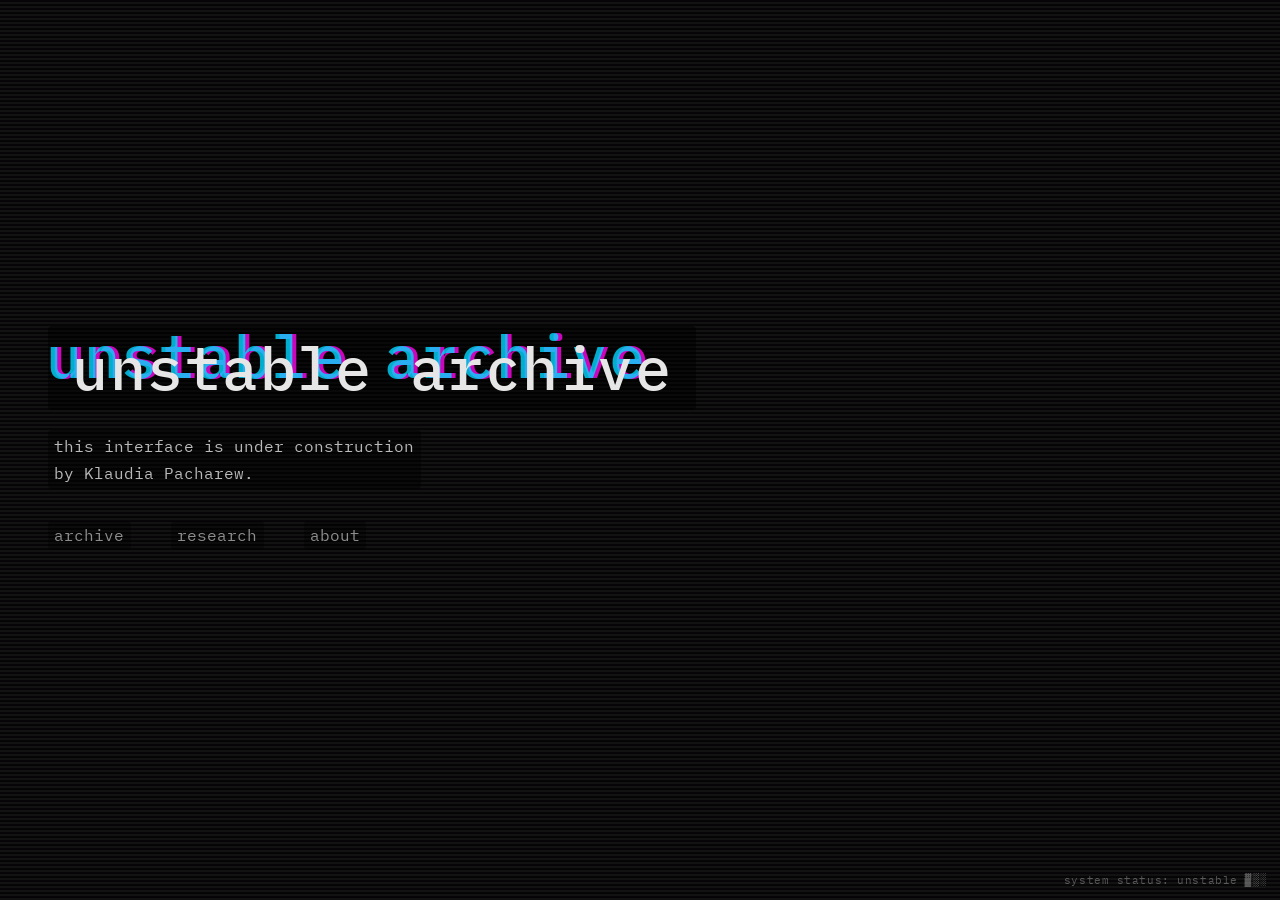
<file: index.html>
<!DOCTYPE html>
<html lang="en">
<head>
  <meta charset="UTF-8">

  <meta
    name="viewport"
    content="width=device-width, initial-scale=1, viewport-fit=cover"
  >

  <title>unstable archive</title>

  <link rel="stylesheet" href="css/base/reset.css">
  <link rel="stylesheet" href="css/base/variables.css">
  <link rel="stylesheet" href="css/base/typography.css">
  <link rel="stylesheet" href="css/base/layout.css">
  <link rel="stylesheet" href="css/main.css">
  <link rel="stylesheet" href="css/pages/home.css">
  <link rel="stylesheet" href="css/effects/glitch-text.css">

  <link
    rel="stylesheet"
    href="https://fonts.googleapis.com/css2?family=IBM+Plex+Mono:wght@300;500&display=swap"
  >
</head>

<body class="home">

  <main class="home-main">
    <h1 class="glitch" data-text="unstable archive">
      unstable archive
    </h1>

    <p class="home-intro">
      this interface is under construction<br>
      by Klaudia Pacharew.
    </p>

    <nav class="home-nav" aria-label="Main navigation">
      <a href="archive.html">archive</a>
      <a href="research.html">research</a>
      <a href="about.html">about</a>
    </nav>
  </main>

  <div class="system-status" aria-hidden="true">
    system status: unstable ▓▒░
  </div>

  <script src="js/main.js"></script>
</body>
</html>
</file>
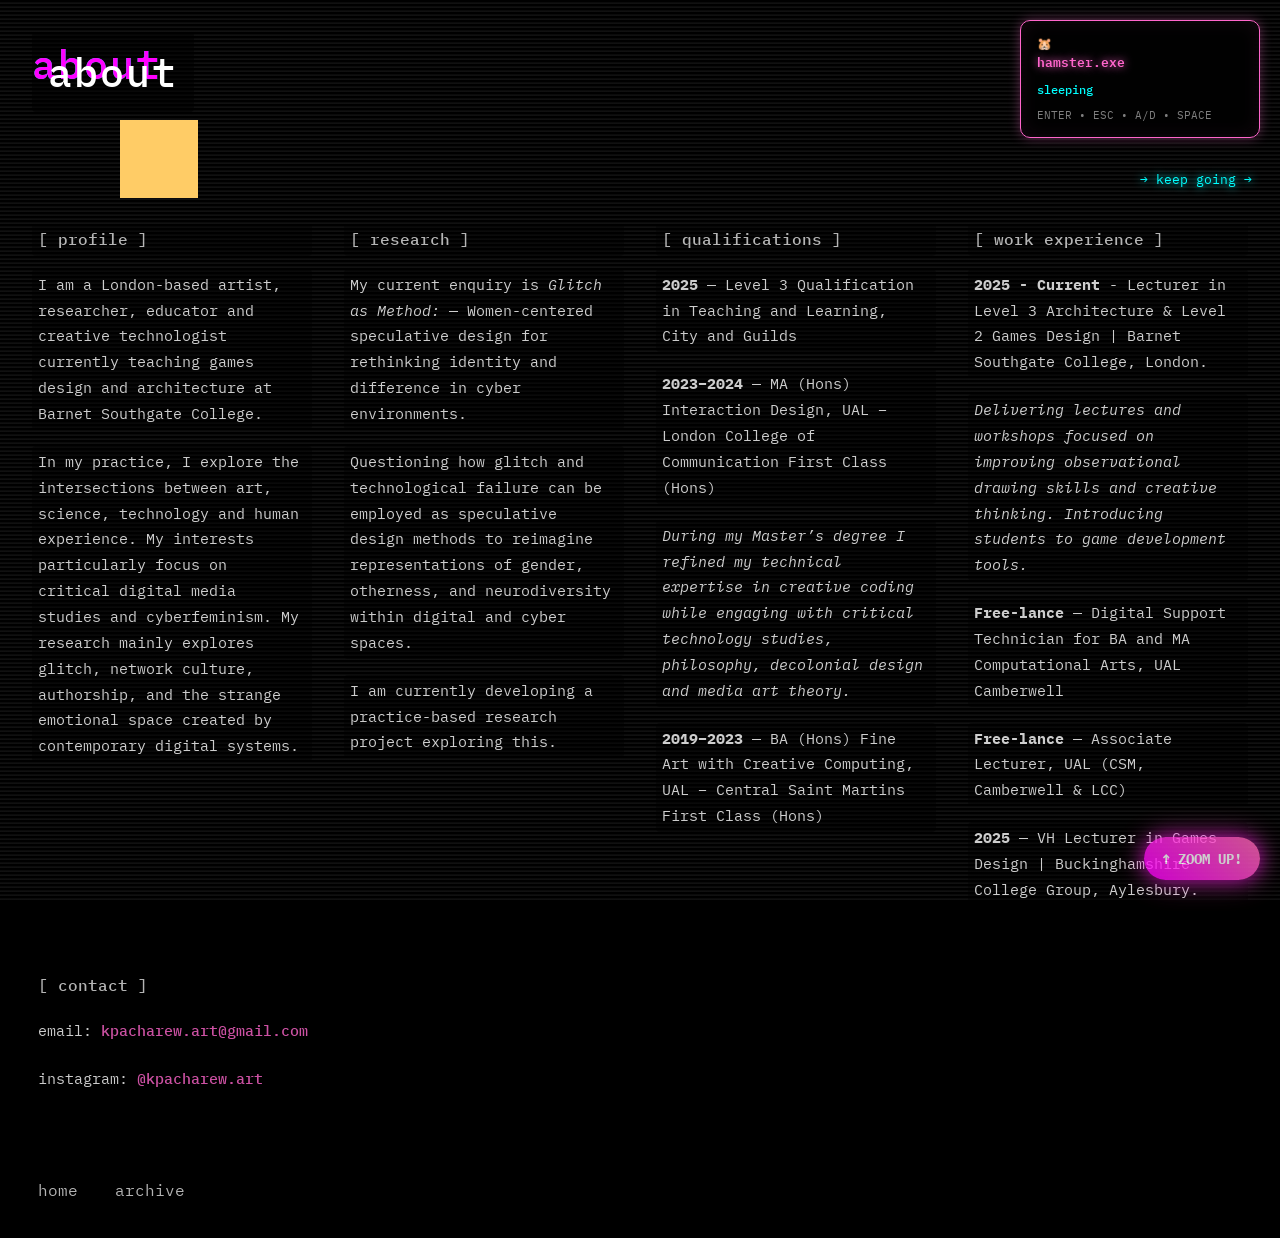
<file: about.html>
<!DOCTYPE html>
<html lang="en">
<head>
<meta charset="UTF-8">
<meta name="viewport" content="width=device-width, initial-scale=1.0">
<title>about</title>

<link rel="stylesheet" href="css/base/reset.css">
<link rel="stylesheet" href="css/main.css">
<link rel="stylesheet" href="css/base/variables.css">
<link rel="stylesheet" href="css/base/typography.css">
<link rel="stylesheet" href="css/base/layout.css">
<link rel="stylesheet" href="css/pages/about.css">

<link href="https://fonts.googleapis.com/css2?family=IBM+Plex+Mono:wght@300;500&display=swap" rel="stylesheet">

<style>
  #scrollTopBtn {
    position: fixed;
    bottom: 20px;
    right: 20px;
    z-index: 100;
    background: linear-gradient(45deg, #ff00ff, #ff69b4);
    color: #fff;
    border: none;
    border-radius: 30px;
    width: auto;
    padding: 12px 18px;
    font-size: 0.9rem;
    font-weight: bold;
    cursor: pointer;
    box-shadow: 0 0 20px rgba(255,0,255,0.7),
                0 0 30px rgba(255,105,180,0.5);
    transition: transform 0.2s ease, box-shadow 0.2s ease;
    white-space: nowrap;
  }

  #scrollTopBtn:hover {
    transform: scale(1.2);
    box-shadow: 0 0 30px rgba(255,0,255,1),
                0 0 40px rgba(255,105,180,0.8);
  }
</style>

</head>

<body class="about-page">

<main>

<h1 class="glitch" data-text="about">about</h1>

<div class="about-grid">

  <section class="about-block">
    <h2>[ profile ]</h2>
    <p>
      I am a London-based artist, researcher, educator and creative technologist currently teaching 
      games design and architecture at Barnet Southgate College.
    </p>
    <p>
      In my practice, I explore the intersections between art, science, technology and human experience.
      My interests particularly focus on critical digital media studies and cyberfeminism.   
      My research mainly explores glitch, network culture, authorship, and the strange emotional
      space created by contemporary digital systems.
    </p>
  </section>

  <section class="about-block">
    <h2>[ research ]</h2>
    <p>
      My current enquiry is <em>Glitch as Method:</em> — Women-centered speculative design for 
      rethinking identity and difference in cyber environments.
    </p>
    <p>
      Questioning how glitch and technological failure can be employed as speculative design 
      methods to reimagine representations of gender, otherness, and neurodiversity 
      within digital and cyber spaces.
    </p>
    <p>
      I am currently developing a practice-based research project exploring this.
    </p>
  </section>

  <section class="about-block">
    <h2>[ qualifications ]</h2>
    <p><strong>2025</strong> — Level 3 Qualification in Teaching and Learning, City and Guilds</p>
    <p><strong>2023–2024</strong> — MA (Hons) Interaction Design, UAL – London College of Communication  
    First Class (Hons)</p>
    <p>
      <i>
      During my Master’s degree I refined my technical expertise in creative coding while engaging with
      critical technology studies, philosophy, decolonial design and media art theory.
      </i>
    </p>
    <p><strong>2019–2023</strong> — BA (Hons) Fine Art with Creative Computing, UAL – Central Saint Martins  
    First Class (Hons)</p>
  </section>

  <section class="about-block">
    <h2>[ work experience ]</h2>
    <p><strong>2025 - Current</strong> - Lecturer in Level 3 Architecture & Level 2 Games Design | Barnet Southgate College, London.</p>
    <p>
      <i>
        Delivering lectures and workshops focused on improving observational drawing skills and creative thinking.
        Introducing students to game development tools.
      </i>
    </p>
    <p><strong>Free-lance</strong> — Digital Support Technician for BA and MA Computational Arts, UAL Camberwell</p>
    <p><strong>Free-lance</strong> — Associate Lecturer, UAL (CSM, Camberwell & LCC)</p>
    <p><strong>2025</strong> — VH Lecturer in Games Design | Buckinghamshire College Group, Aylesbury.</p>
  </section>

</div>

<div id="hamsterArrow">→ keep going →</div>

<section class="about-block contact full-width">
  <h2>[ contact ]</h2>
  <p>
    email:
    <a href="mailto:kpacharew.art@gmail.com?subject=Hello&body=Hi%20Klaudia,">
      kpacharew.art@gmail.com
    </a>
  </p>

  <p>
    instagram:
    <a href="https://www.instagram.com/kpacharew.art" target="_blank" rel="noopener noreferrer">
      @kpacharew.art
    </a>
  </p>
</section>

<nav>
  <a href="index.html">home</a>
  <a href="archive.html">archive</a>
</nav>

</main>

<button id="scrollTopBtn">↑ ZOOM UP!</button>

<script src="js/about-type.js"></script>
<script src="js/hamster.js"></script>

<script>
document.addEventListener("DOMContentLoaded", () => {
  const scrollBtn = document.getElementById("scrollTopBtn");
  scrollBtn.addEventListener("click", () => {
    window.scrollTo({ top: 0, behavior: 'smooth' });
  });
});
</script>

</body>
</html>
</file>
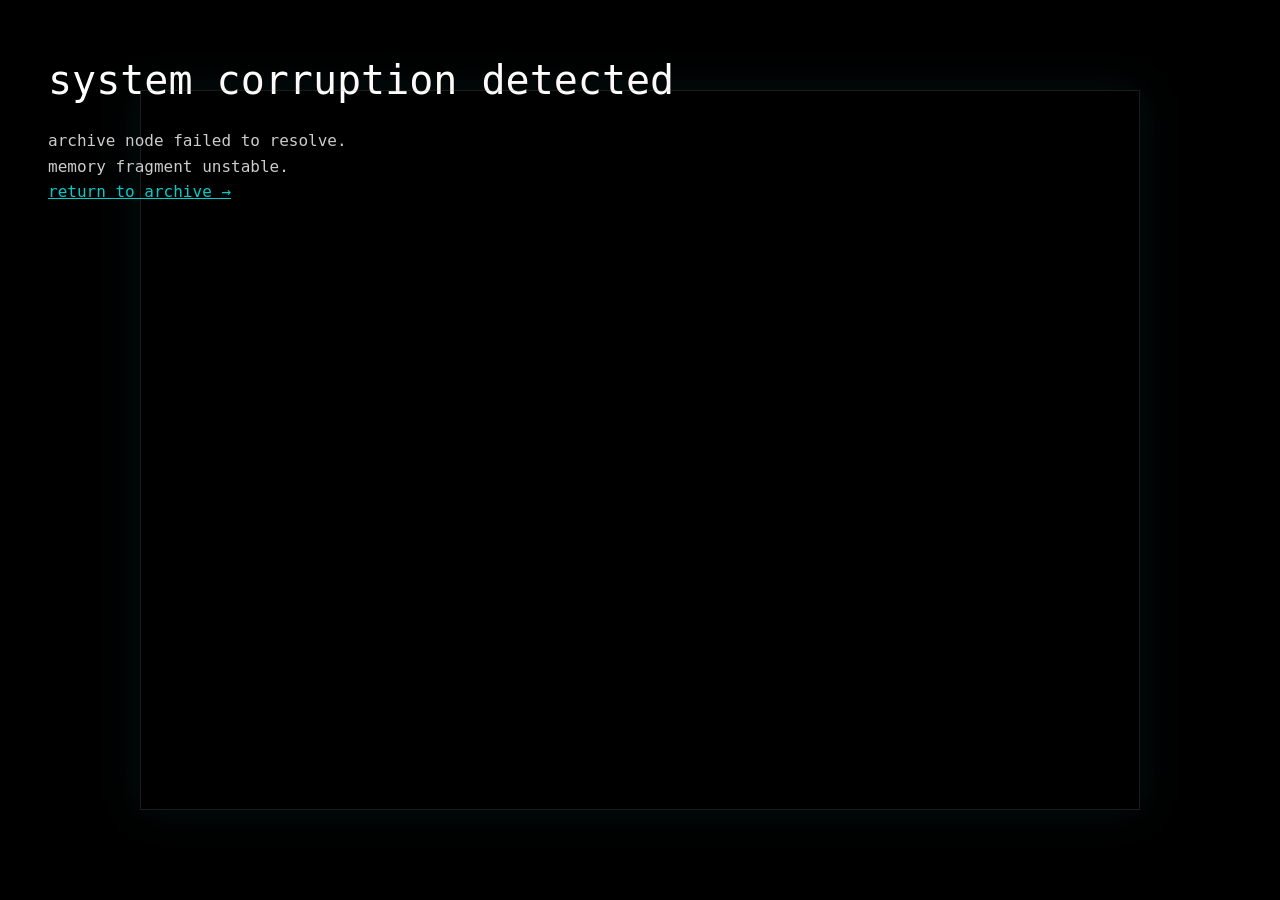
<file: error-image.html>
<!DOCTYPE html>
<html lang="en">
<head>
<meta charset="UTF-8">
<title>system error</title>

<link rel="stylesheet" href="css/base/reset.css">
<link rel="stylesheet" href="css/main.css">

<style>
body {
  margin: 0;
  background: black;
  overflow: hidden;
  font-family: 'IBM Plex Mono', monospace;
}

/* FULL GLITCH IMAGE BACKGROUND */
.bg {
  position: fixed;
  top: 50%;
  left: 50%;

  width: min(1000px, 80vw);
  height: min(800px, 80vh);

  transform: translate(-50%, -50%) scale(1);

  background-image: url("https://pub-e3bf6ce01e0948019faa273c5ebc10ba.r2.dev/images/Ilovemyputer.jpg");
  background-size: contain;
  background-repeat: no-repeat;
  background-position: center;

  filter: contrast(1.3) brightness(0.7) saturate(0.8);

  animation: pulseGlitch 4s infinite ease-in-out;

  z-index: 1;
}


.bg::after {
  content: "";
  position: absolute;
  inset: 0;

  border: 1px solid rgba(255,255,255,0.15);
  box-shadow: 0 0 40px rgba(0,255,255,0.1);

  pointer-events: none;
}
/* TEXT OVERLAY */
.overlay {
  position: relative;
  z-index: 2;
  color: white;
  padding: 3rem;
  mix-blend-mode: difference;
}

h1 {
  font-size: 2.5rem;
}

p {
  max-width: 40ch;
  opacity: 0.8;
}

/* subtle glitch movement */
@keyframes pulseGlitch {
  0% {
    transform: translate(-50%, -50%) scale(1);
  }

  50% {
    transform: translate(-50%, -50%) scale(1.05);
  }

  100% {
    transform: translate(-50%, -50%) scale(1.02);
  }
}
</style>

</head>

<body>

<div class="bg"></div>
<div class="glitch-noise"></div>

<div class="overlay">
  <h1>system corruption detected</h1>
  <p>
    archive node failed to resolve.<br>
    memory fragment unstable.
  </p>

  <p><a href="archive.html" style="color:#0ff;">return to archive →</a></p>
</div>

</body>
</html>
</file>
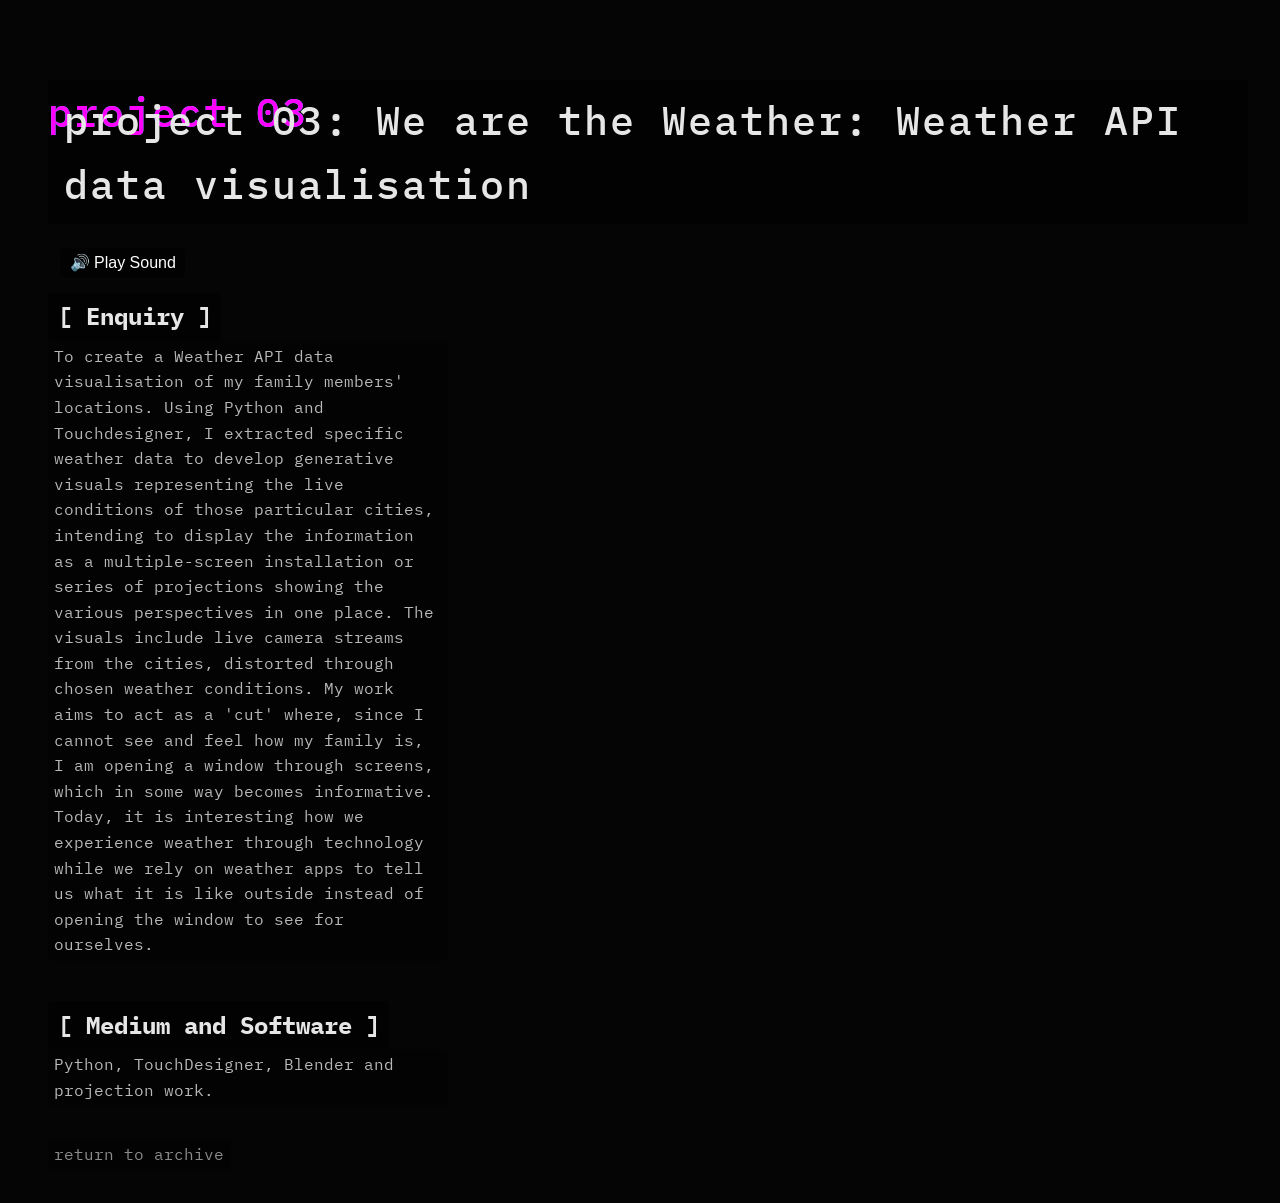
<file: project03.html>
<!DOCTYPE html>
<html lang="en">
<head>
  <meta charset="UTF-8">
  <title>project 03</title>
  <link rel="stylesheet" href="css/base/reset.css">
  <link rel="stylesheet" href="css/main.css">
  <link href="https://fonts.googleapis.com/css2?family=IBM+Plex+Mono:wght@300;500&display=swap" rel="stylesheet">
  <style>
    /* TITLE CONTAINER */
    .title-container {
      display: flex;
      align-items: center;
      gap: 0.5rem;
      margin-bottom: 1rem;
      flex-wrap: wrap;
    }

    /* SOUND BUTTON */
    #play-sound {
      display: inline-block;
      font-size: 0.9rem;
      padding: 0.2em 0.5em;
      background: rgba(0,0,0,0.5);
      color: #fff;
      border: none;
      border-radius: 4px;
      cursor: pointer;
      vertical-align: middle;
      z-index: 5;
    }

    #play-sound:hover {
      background: rgba(255,255,255,0.2);
    }

    /* BACK TO TOP BUTTON */
    #scrollTopBtn {
      position: fixed;
      bottom: 20px;
      right: 20px;
      z-index: 10;
      background: #ff00ff; /* pink */
      color: #fff;
      border: none;
      border-radius: 8px;
      padding: 0.6em 1em;
      font-size: 1rem;
      cursor: pointer;
      box-shadow: 0 0 10px rgba(255,0,255,0.5);
      transition: transform 0.2s ease, opacity 0.2s ease;
      opacity: 0.8;
    }

    #scrollTopBtn:hover {
      transform: scale(1.1);
      opacity: 1;
    }
  </style>
</head>
<body class="project project03">

  <!-- VIDEO BACKGROUND -->
  <video autoplay muted loop playsinline id="bg-video">
    <source src="https://pub-e3bf6ce01e0948019faa273c5ebc10ba.r2.dev/videos/Weather.mp4" type="video/mp4">
  </video>

  <main>
    <div class="title-container">
      <h1 class="glitch" data-text="project 03">
        project 03: We are the Weather: Weather API data visualisation
      </h1>
      <button id="play-sound">🔊 Play Sound</button>
    </div>

    <h2>[ Enquiry ]</h2>
    <p>
      To create a Weather API data visualisation of my family members' locations. Using Python and Touchdesigner, I extracted specific weather data to develop generative visuals representing the live conditions of those particular cities, intending to display the information as a multiple-screen installation or series of projections showing the various perspectives in one place. The visuals include live camera streams from the cities, distorted through chosen weather conditions. 
      My work aims to act as a 'cut' where, since I cannot see and feel how my family is, I am opening a window through screens, which in some way becomes informative. Today, it is interesting how we experience weather through technology while we rely on weather apps to tell us what it is like outside instead of opening the window to see for ourselves.
    </p>

    
    <h2>[ Medium and Software ]</h2>
    <p>Python, TouchDesigner, Blender and projection work.</p>

    <nav>
      <a href="archive.html">return to archive</a>
    </nav>
  </main>

  <!-- BACK TO TOP BUTTON -->
  <button id="scrollTopBtn">↑ Top</button>

  <script src="js/main.js"></script>
  <script>
   
    

      // ===== SCROLL TO TOP BUTTON =====
      const scrollBtn = document.getElementById("scrollTopBtn");

      scrollBtn.addEventListener("click", () => {
        window.scrollTo({ top: 0, behavior: 'smooth' });
      });

      // Optional: show button only when scrolled down
      window.addEventListener("scroll", () => {
        if (window.scrollY > 300) {
          scrollBtn.style.display = "block";
        } else {
          scrollBtn.style.display = "none";
        }
      });

      // hide initially
      scrollBtn.style.display = "none";
    
  </script>
</body>
</html>
</file>
<file: css/base/variables.css>
:root {
  --bg: #050505;
  --fg: #e6e6e6;
  --accent: #00d9ff;
}
</file>
<file: css/base/typography.css>
body {
  font-family: 'IBM Plex Mono', monospace;
  color: var(--fg);
  background: var(--bg);
  line-height: 1.6;
}

h1 {
  font-weight: 500;
  font-size: 3rem;
  margin-bottom: 1rem;
}

p {
  max-width: 40ch;
  opacity: 0.8;
}
</file>
<file: css/base/layout.css>
main {
  min-height: 100vh;
  display: flex;
  flex-direction: column;
  justify-content: center;
  align-items: flex-start;
  padding: 2rem 2rem 2rem 3rem;
}

main,
h1,
p,
nav,
.archive-image,
.file {
  position: relative;
  z-index: 1;
}
</file>
<file: css/main.css>
/* ================================
ROOT VARIABLES
================================ */
:root {
  --bg: #050505;
  --fg: #e6e6e6;
  --accent: #00d9ff;
}

/* ================================
BASE SITE STYLING
================================ */
body {
  background: var(--bg);
  color: var(--fg);
  font-family: 'IBM Plex Mono', monospace;
  line-height: 1.6;
  overflow-x: hidden;
}

/* ================================
MAIN CONTENT Z-INDEX
================================ */
main,
h1,
h2,
p,
nav a,
.file,
.archive-image {
  position: relative;
  z-index: 1; /* above reel background */
}

/* ================================
MAIN LAYOUT
================================ */
main {
  min-height: 100vh;
  display: flex;
  flex-direction: column;
  justify-content: center;
  align-items: flex-start;
  text-align: left;
  padding: 5rem 2rem 2rem 3rem; /* top padding to avoid overlapping arrows */
}

h1 {
  font-weight: 500;
  font-size: 3rem;
  margin-bottom: 1rem;
}

p {
  max-width: 40ch;
  opacity: 0.8;
}

/* ================================
NAVIGATION
================================ */
nav {
  margin-top: 2rem;
  display: flex;
  gap: 2rem;
}

nav a {
  position: relative;
  color: var(--fg);
  text-decoration: none;
  opacity: 0.6;
  transition: opacity 0.2s ease, color 0.2s ease;
}

nav a:hover {
  opacity: 1;
  color: #00b7ff;
}

nav a::after {
  content: "";
  position: absolute;
  inset: 0;
  opacity: 0;
  background: #15ff00;
  mix-blend-mode: difference;
  transition: opacity 0.15s ease;
}

nav a:hover::after {
  opacity: 0.3;
}

/* ================================
ARCHIVE
================================ */
.archive {
  list-style: none;
  margin-top: 2rem;
  opacity: 0.8;
}

.archive li {
  margin-bottom: 0.5rem;
  cursor: pointer;
}

.archive li:hover {
  color: var(--accent);
}

.entry {
  margin-bottom: 1rem;
}

.file {
  cursor: pointer;
}

.content {
  display: none;
  margin-left: 1rem;
  opacity: 0.8;
  transition: all 0.3s ease;
}

.content.show {
  display: block;
  opacity: 1;
}

.archive-image {
  max-width: 60%;
  margin-top: 0.5rem;
  display: block;
  filter: contrast(1.2) hue-rotate(10deg);
  transition: transform 0.2s ease, filter 0.2s ease;
}

.archive-image:hover {
  transform: translate(2px, -2px);
  filter: contrast(1.5) hue-rotate(-10deg) blur(1px);
}



/* ================================
RESEARCH PAGE ACCORDIONS
================================ */
.research-entry {
  margin-bottom: 1.5rem;
}

.section-title {
  cursor: pointer;
  font-weight: 500;
  opacity: 0.8;
  transition: color 0.2s ease, transform 0.15s ease;
}

.section-title:hover {
  color: var(--accent);
  transform: translateX(1px);
}

.section-content {
  max-height: 0;
  overflow: hidden;
  opacity: 0;
  margin-left: 1rem;
  transition: max-height 0.35s ease, opacity 0.35s ease;
}

.section-content.show {
  max-height: 500px;
  opacity: 0.85;
}

/* ================================
SCROLL BUTTON
================================ */
#scrollTopBtn {
  position: fixed;
  bottom: 2rem;
  right: 2rem;
  padding: 0.5rem 1rem;
  background: #ff00cc;
  color: #050505;
  border: none;
  cursor: pointer;
  font-family: 'IBM Plex Mono', monospace;
  border-radius: 4px;
  opacity: 0.8;
  z-index: 100;
}

#scrollTopBtn:hover {
  opacity: 1;
}

/* ================================
FLOATING ERROR WINDOWS
================================ */
#error-layer {
  position: fixed;
  inset: 0;
  pointer-events: none;
  z-index: 2;
}

.error-window {
  position: absolute;
  pointer-events: auto;
  cursor: grab;
  user-select: none;
  opacity: 0.9;
}

.error-window:active {
  cursor: grabbing;
  opacity: 1;
  z-index: 10;
}

.error-window img {
  display: block;
  max-width: 100%;
  height: auto;
}

/* ================================
SYSTEM STATUS
================================ */
.system-status {
  position: fixed;
  bottom: 10px;
  right: 15px;
  font-size: 11px;
  opacity: 0.35;
  letter-spacing: 0.05em;
  pointer-events: none;
}

/* ================================
GLITCH TEXT EFFECT
================================ */
.glitch {
  position: relative;
  font-weight: 500;
  font-size: 2.5rem;
  letter-spacing: 0.05em;
}

.glitch::before,
.glitch::after {
  content: attr(data-text);
  position: absolute;
  left: 0;
  top: 0;
  width: 100%;
  overflow: hidden;
}

.glitch::before {
  color: #ff00ff;
  z-index: -1;
  animation: glitchTop 2s infinite linear alternate-reverse;
}

.glitch::after {
  color: #00ffff;
  z-index: -2;
  animation: glitchBottom 1.5s infinite linear alternate-reverse;
}

@keyframes glitchTop {
  0% { clip-path: inset(0 0 80% 0); transform: translate(-2px,-2px); }
  20% { clip-path: inset(10% 0 65% 0); transform: translate(2px,0); }
  40% { clip-path: inset(40% 0 40% 0); transform: translate(-1px,1px); }
  60% { clip-path: inset(60% 0 20% 0); transform: translate(1px,-1px); }
  80% { clip-path: inset(85% 0 5% 0); transform: translate(-2px,2px); }
  100% { clip-path: inset(0 0 80% 0); }
}

@keyframes glitchBottom {
  0% { clip-path: inset(80% 0 0 0); transform: translate(2px,2px); }
  20% { clip-path: inset(65% 0 10% 0); transform: translate(-1px,0); }
  40% { clip-path: inset(40% 0 40% 0); transform: translate(1px,-1px); }
  60% { clip-path: inset(20% 0 60% 0); transform: translate(-2px,1px); }
  80% { clip-path: inset(5% 0 85% 0); transform: translate(2px,-2px); }
  100% { clip-path: inset(80% 0 0 0); }
}

/* ================================
PAGE BACKGROUND GLITCH SYSTEM
================================ */
body.home::before,
body.archive::before,
body.research::before,
body.about-page::before {
  content: "";
  position: fixed;
  inset: 0;
  pointer-events: none;
  z-index: 0;
}

/* ================================
HOME — INTENSE RGB GLITCH SYSTEM
================================ */

body.home::before {
  content: "";

  position: fixed;
  inset: -5%;

  pointer-events: none;
  z-index: 0;

  opacity: 1;

  background:

    /* RGB scanlines */
    repeating-linear-gradient(
      0deg,
      rgba(255, 0, 255, 0.22) 0px,
      rgba(0, 255, 255, 0.808) 2px,
      rgba(0, 0, 0, 0) 4px,
      transparent 7px
    ),

    /* vertical corruption */
    repeating-linear-gradient(
      90deg,
      rgba(255, 0, 120, 0.12) 0px,
      rgba(0, 255, 200, 0.08) 2px,
      transparent 4px,
      transparent 12px
    ),

    /* color haze */
    radial-gradient(
      circle at 20% 30%,
      rgba(255, 0, 255, 0.18),
      transparent 35%
    ),

    radial-gradient(
      circle at 80% 70%,
      rgba(64, 226, 226, 0.849),
      transparent 40%
    ),

    radial-gradient(
      circle at center,
      rgba(0, 100, 255, 0.08),
      transparent 60%
    );

  mix-blend-mode: screen;

  animation:
    glitchHomeShift 0.18s infinite steps(2, end),
    glitchPulse 4s infinite ease-in-out,
    glitchFlicker 0.12s infinite linear;
}

/* extra RGB split layer */

body.home::after {
  content: "";

  position: fixed;
  inset: 0;

  pointer-events: none;
  z-index: 0;

  background:
    repeating-linear-gradient(
      180deg,
      rgba(245, 87, 237, 0.966) 0px,
      transparent 2px,
      transparent 4px
    );

  mix-blend-mode: overlay;

  opacity: 0.5;

  animation:
    rgbSplit 0.25s infinite linear,
    scanlinesMove 8s infinite linear;
}

/* ================================
ANIMATIONS
================================ */

@keyframes glitchHomeShift {

  0% {
    transform: translate(0,0) skew(0deg);
  }

  20% {
    transform: translate(8px,-5px) skew(2deg);
  }

  40% {
    transform: translate(-6px,6px) skew(-2deg);
  }

  60% {
    transform: translate(5px,-7px) skew(3deg);
  }

  80% {
    transform: translate(-8px,4px) skew(-1deg);
  }

  100% {
    transform: translate(0,0) skew(0deg);
  }
}

@keyframes glitchPulse {

  0%, 100% {
    opacity: 0.85;
    filter: saturate(1) contrast(1);
  }

  50% {
    opacity: 1;
    filter: saturate(1.6) contrast(1.2);
  }
}

@keyframes glitchFlicker {

  0%   { opacity: 0.92; }
  10%  { opacity: 1; }
  20%  { opacity: 0.88; }
  30%  { opacity: 1; }
  40%  { opacity: 0.94; }
  50%  { opacity: 1; }
  60%  { opacity: 0.9; }
  70%  { opacity: 1; }
  80%  { opacity: 0.95; }
  90%  { opacity: 1; }
  100% { opacity: 0.92; }
}

@keyframes rgbSplit {

  0% {
    transform: translateX(0);
  }

  25% {
    transform: translateX(2px);
  }

  50% {
    transform: translateX(-2px);
  }

  75% {
    transform: translateX(1px);
  }

  100% {
    transform: translateX(0);
  }
}

@keyframes scanlinesMove {

  0% {
    background-position: 0 0;
  }

  100% {
    background-position: 0 120px;
  }
}

body.archive::before {
  background: repeating-linear-gradient(90deg, rgba(140,0,255,0.13), rgba(132,0,255,0.05) 3px, transparent 3px, transparent 6px);
  animation: glitchArchive 2s infinite linear;
}

body.research::before {
  background: repeating-linear-gradient(45deg, rgba(255,0,204,0.05), rgba(255,0,204,0.05) 2px, transparent 2px, transparent 5px);
  animation: glitchResearch 2s infinite alternate;
}

body.about-page::before {
  background: repeating-linear-gradient(0deg, rgba(255,255,255,0.04), rgba(255,255,255,0.04) 2px, transparent 2px, transparent 5px);
  animation: glitchAbout 1.1s infinite linear;
}

@keyframes glitchHome { 0%{transform:translateY(0);} 25%{transform:translateY(4px);} 50%{transform:translateY(-3px);} 75%{transform:translateY(2px);} 100%{transform:translateY(0);} }
@keyframes glitchArchive { 0%{transform:translateX(0);} 50%{transform:translateX(4px);} 100%{transform:translateX(0);} }
@keyframes glitchResearch { 0%{transform:translate(0,0);} 50%{transform:translate(4px,-3px);} 100%{transform:translate(-3px,2px);} }
@keyframes glitchAbout { 0%{transform:translateY(0);} 50%{transform:translateY(2px);} 100%{transform:translateY(0);} }

/* ================================
REEL BACKGROUND SUPPORT
================================ */
.reel-container {
  position: fixed;
  top: 0;
  left: 0;
  width: 100%;
  height: 100%;
  z-index: -1;   /* behind all content */
  overflow: hidden;
}

.reel-container img,
.reel-container video {
  position: absolute;
  width: 100%;
  height: 100%;
  object-fit: cover;
}

/* ================================
PROJECT 4: REEL ARROWS FIXED & CLICKABLE
================================ */
.project04 .arrow {
  position: absolute;       /* inside container */
  top: 50%;
  transform: translateY(-50%);
  font-size: 2.5rem;
  background: rgba(0,0,0,0.5);
  color: white;
  border: none;
  padding: 12px 16px;
  cursor: pointer;
  z-index: 10;             /* above reel content */
  pointer-events: auto;
  transition: transform 0.15s ease, background 0.15s ease;
}

.project04 .arrow.left { left: 20px; }
.project04 .arrow.right { right: 20px; }

.project04 .arrow:hover {
  background: rgba(0,0,0,0.8);
  transform: translateY(-50%) scale(1.1);
}
/* ================================
PROJECT VIDEO & REEL OVERLAY BEHAVIOR
================================ */
.project-video::before,
.project-video::after,
.project-video #glitchOverlay,
.reel-container {
  pointer-events: none; /* overlays don’t block arrow clicks */
}

/* ================================
TEXT HIGHLIGHT FOR READABILITY
================================ */
main h1,
main h2,
main p,
nav a,
.file,
.archive-image {
  background: rgba(0, 0, 0, 0.5); /* semi-transparent black */
  padding: 0.2em 0.4em;           /* some spacing around text */
  border-radius: 4px;             /* soft corners */
}

.reel-container img,
.reel-container video {
  width: 100%;
  height: 100%;
  object-fit: cover;
  object-position: center; /* adjust: center, top, bottom, left, right */
}

/* ================================
ROOT VARIABLES
================================ */
:root {
  --bg: #050505;
  --fg: #e6e6e6;
  --accent: #00d9ff;
}

/* ================================
BASE SITE STYLING
================================ */
body.project01 {
  background: var(--bg);
  color: var(--fg);
  font-family: 'IBM Plex Mono', monospace;
  line-height: 1.6;
  overflow-x: hidden;
  overflow-y: auto;
  position: relative;
}

/* ================================
VIDEO BACKGROUND
================================ */
#bg-video {
  position: fixed;
  inset: 0;
  width: 100%;
  height: 100%;
  object-fit: cover;
  z-index: 0;
  pointer-events: none;
}

/* DARK OVERLAY */
#video-overlay {
  position: fixed;
  inset: 0;
  background: rgba(0,0,0,0);
  z-index: 1;
  pointer-events: none;
}

/* ================================
CONTENT STYLING
================================ */
main,
h1, h2, p, nav a {
  position: relative;
  z-index: 2; /* above video and overlay */
}

main {
  min-height: 100vh;
  display: flex;
  flex-direction: column;
  justify-content: center;
  align-items: flex-start;
  text-align: left;
  padding: 5rem 2rem 2rem 3rem;
}

h1 {
  font-weight: 500;
  font-size: 3rem;
  margin-bottom: 1rem;
}

p {
  max-width: 40ch;
  opacity: 0.8;
}

/* ================================
NAVIGATION
================================ */
nav {
  margin-top: 2rem;
  display: flex;
  gap: 2rem;
}

nav a {
  position: relative;
  color: var(--fg);
  text-decoration: none;
  opacity: 0.6;
  transition: opacity 0.2s ease, color 0.2s ease;
}

nav a:hover {
  opacity: 1;
  color: #ff00dd;
}

/* ================================
SCROLL BUTTON
================================ */
#scrollTopBtn {
  position: fixed;
  bottom: 2rem;
  right: 2rem;
  padding: 0.5rem 1rem;
  background: #ff00cc;
  color: #050505;
  border: none;
  cursor: pointer;
  font-family: 'IBM Plex Mono', monospace;
  border-radius: 4px;
  opacity: 0.8;
  z-index: 10;
}

#scrollTopBtn:hover {
  opacity: 1;
}

/* ================================
GLITCH TEXT EFFECT
================================ */
.glitch {
  position: relative;
  font-weight: 500;
  font-size: 2.5rem;
  letter-spacing: 0.05em;
}

.glitch::before,
.glitch::after {
  content: attr(data-text);
  position: absolute;
  left: 0;
  top: 0;
  width: 100%;
  overflow: hidden;
}

.glitch::before {
  color: #ff00ff;
  z-index: -1;
  animation: glitchTop 2s infinite linear alternate-reverse;
}

.glitch::after {
  color: #00ffff;
  z-index: -2;
  animation: glitchBottom 1.5s infinite linear alternate-reverse;
}

@keyframes glitchTop {
  0% { clip-path: inset(0 0 80% 0); transform: translate(-2px,-2px); }
  20% { clip-path: inset(10% 0 65% 0); transform: translate(2px,0); }
  40% { clip-path: inset(40% 0 40% 0); transform: translate(-1px,1px); }
  60% { clip-path: inset(60% 0 20% 0); transform: translate(1px,-1px); }
  80% { clip-path: inset(85% 0 5% 0); transform: translate(-2px,2px); }
  100% { clip-path: inset(0 0 80% 0); }
}

@keyframes glitchBottom {
  0% { clip-path: inset(80% 0 0 0); transform: translate(2px,2px); }
  20% { clip-path: inset(65% 0 10% 0); transform: translate(-1px,0); }
  40% { clip-path: inset(40% 0 40% 0); transform: translate(1px,-1px); }
  60% { clip-path: inset(20% 0 60% 0); transform: translate(-2px,1px); }
  80% { clip-path: inset(5% 0 85% 0); transform: translate(2px,-2px); }
  100% { clip-path: inset(80% 0 0 0); }
}

.project-gallery {
  position: relative;
  width: 100%;
  max-width: 900px;
  margin: 3rem 0;
  display: flex;
  align-items: center;
  justify-content: center;
}

.gallery-container {
  width: 80%;
  overflow: hidden;
}

.gallery-container img {
  width: 100%;
  height: auto;
  object-fit: cover;
  border-radius: 6px;
  transition: transform 0.3s ease, filter 0.3s ease;
}

.arrow {
  position: absolute;
  top: 50%;
  transform: translateY(-50%);
  font-size: 2rem;
  background: rgba(0,0,0,0.4);
  color: white;
  border: none;
  padding: 8px 12px;
  cursor: pointer;
  z-index: 5;
  transition: background 0.2s ease, transform 0.2s ease;
}

.arrow.left { left: -50px; }
.arrow.right { right: -50px; }

.arrow:hover {
  background: rgba(0,0,0,0.7);
  transform: translateY(-50%) scale(1.1);

}

.project01 .arrow,
.project04 .arrow,
.project05 .arrow {
  display: block; /* force visible */
}

img[alt]::after {
  content: none;
}

/* ================================
PROJECT 03 — VIDEO BACKGROUND + AUDIO
================================ */
body.project03 {
  background: var(--bg);
  color: var(--fg);
  overflow-x: hidden;
  overflow-y: auto;
  position: relative;
}

/* VIDEO BACKGROUND */
body.project03 #bg-video {
  position: fixed;
  inset: 0;
  width: 100%;
  height: 100%;
  object-fit: cover;
  z-index: 0;           /* behind overlay and content */
  pointer-events: none; /* ensures button is clickable */
}

/* DARK OVERLAY FOR READABILITY */
body.project03::before {
  content: "";
  position: fixed;
  inset: 0;
  background: rgba(0,0,0,0.4);
  z-index: 1;           /* above video, below content */
  pointer-events: none;
}

/* CONTENT LAYER */
body.project03 main,
body.project03 nav,
body.project03 h1,
body.project03 h2,
body.project03 p {
  position: relative;
  z-index: 2;           /* above overlay and video */
}

/* AUDIO TOGGLE BUTTON NEXT TO TITLE */
body.project03 #play-sound {
  display: inline-block;
  margin-left: 12px;
  vertical-align: middle;
  font-size: 1rem;
  padding: 0.3em 0.6em;
  background: rgba(0,0,0,0.5);
  color: #fff;
  border: none;
  border-radius: 4px;
  cursor: pointer;
  z-index: 3;           /* ensure on top of overlay */
}

body.project03 #play-sound:hover {
  background: rgba(255,255,255,0.2);
}

/* TEXT HIGHLIGHT FOR READABILITY */
body.project03 main h1,
body.project03 main h2,
body.project03 main p,
body.project03 nav a {
  background: rgba(0,0,0,0.5);
  padding: 0.2em 0.4em;
  border-radius: 4px;
}

body.project01 .project-gallery .arrow:hover {
  color: #ff00cc;
}

#play-sound {
  display: inline-block;
  margin-left: 12px;
  vertical-align: middle;
  font-size: 1rem;
  padding: 0.3em 0.6em;
  background: rgba(0, 0, 0, 0.5);
  color: #fff;
  border: none;
  border-radius: 4px;
  cursor: pointer;
  transition: background 0.2s ease;
}

#play-sound:hover {
  background: rgba(255, 255, 255, 0.2);
}

/* -------------------------------
PROJECT 06 — FULL-BACKGROUND IMAGE
------------------------------- */
body.project06 {
background: url("https://pub-e3bf6ce01e0948019faa273c5ebc10ba.r2.dev/images/Project06/project06-1.JPG") no-repeat center center fixed;
  background-size: cover;
  color: var(--fg);
}

/* subtle overlay for readability */
body.project06::before {
  content: "";
  position: fixed;
  inset: 0;
  background: rgba(0,0,0,0.05); /* very light black overlay */
  z-index: 0;
  pointer-events: none;
}

/* make main content above the overlay */
body.project06 main {
  position: relative;
  z-index: 1;
  padding: 5rem 2rem 2rem 3rem;
}

/* glitch text styling remains */
body.project06 .glitch {
  position: relative;
  font-weight: 500;
  font-size: 2.5rem;
  letter-spacing: 0.05em;
}

body.project06 .glitch::before,
body.project06 .glitch::after {
  content: attr(data-text);
  position: absolute;
  left: 0;
  top: 0;
  width: 100%;
  overflow: hidden;
}

body.project06 .glitch::before {
  color: #ff00ff;
  z-index: -1;
  animation: glitchTop 2s infinite linear alternate-reverse;
}

body.project06 .glitch::after {
  color: #00ffff;
  z-index: -2;
  animation: glitchBottom 1.5s infinite linear alternate-reverse;
}

@keyframes glitchTop {
  0% { clip-path: inset(0 0 80% 0); transform: translate(-2px,-2px); }
  20% { clip-path: inset(10% 0 65% 0); transform: translate(2px,0); }
  40% { clip-path: inset(40% 0 40% 0); transform: translate(-1px,1px); }
  60% { clip-path: inset(60% 0 20% 0); transform: translate(1px,-1px); }
  80% { clip-path: inset(85% 0 5% 0); transform: translate(-2px,2px); }
  100% { clip-path: inset(0 0 80% 0); }
}

@keyframes glitchBottom {
  0% { clip-path: inset(80% 0 0 0); transform: translate(2px,2px); }
  20% { clip-path: inset(65% 0 10% 0); transform: translate(-1px,0); }
  40% { clip-path: inset(40% 0 40% 0); transform: translate(1px,-1px); }
  60% { clip-path: inset(20% 0 60% 0); transform: translate(-2px,1px); }
  80% { clip-path: inset(5% 0 85% 0); transform: translate(2px,-2px); }
  100% { clip-path: inset(80% 0 0 0); }
}

/* optional text box highlight for readability */
body.project06 main h1,
body.project06 main h2,
body.project06 main p,
body.project06 nav a {
  background: rgba(0, 0, 0, 0.4); /* slightly darker for text contrast */
  padding: 0.2em 0.4em;
  border-radius: 4px;
}

/* -------------------------------
PROJECT 06 — PHOTO + VIDEO GALLERY
------------------------------- */
.project06 .project-gallery {
  position: relative;
  width: 100%;
  max-width: 900px;
  margin: 3rem 0;
  display: flex;
  justify-content: center;
  align-items: center;
}

.project06 .gallery-container {
  width: 80%;
  overflow: hidden;
  position: relative;
}

.project06 .gallery-container img,
.project06 .gallery-container video {
  width: 100%;
  height: auto;
  object-fit: cover;
  border-radius: 6px;
  transition: transform 0.3s ease, filter 0.3s ease;
}

.project06 .arrow {
  position: absolute;
  top: 50%;
  transform: translateY(-50%);
  font-size: 2rem;
  background: rgba(0,0,0,0.4);
  color: white;
  border: none;
  padding: 8px 12px;
  cursor: pointer;
  z-index: 5;
  transition: background 0.2s ease, transform 0.2s ease;
}

.project06 .arrow.left { left: -50px; }
.project06 .arrow.right { right: -50px; }

.project06 .arrow:hover {
  background: rgba(0,0,0,0.7);
  transform: translateY(-50%) scale(1.1);
}
/* ================================
PROJECT 07 SPECIFIC OVERRIDES - ADJUSTED
================================ */

/* TEXT HIGHLIGHT ONLY */
body.project07 main h1,
body.project07 main h2,
body.project07 main p,
body.project07 nav a {
  background: rgba(0, 0, 0, 0.5);
  padding: 0.3em 0.5em;
  border-radius: 4px;
  display: inline-block;
  max-width: 90%;
}

/* PROJECT CONTENT FLEX LAYOUT */
body.project07 .project-content {
  display: flex;
  gap: 3rem;
  align-items: flex-start;
  flex-wrap: wrap;
  justify-content: flex-start;
}

/* TEXT BOX */
body.project07 .text-box {
  max-width: 45%;
  min-width: 300px;
}

/* GALLERY POSITION LIKE PROJECT 02 BUT LOWER & BIGGER */
body.project07 .gallery {
  position: absolute;
  top: 40%;            /* lowered further down */
  right: 10%;           /* slightly more toward center */
  max-width: 800px;    /* bigger gallery width */
  display: flex;
  flex-direction: column;
  align-items: center;
  justify-content: center;
  z-index: 2;
}

/* gallery media */
body.project07 .gallery-container img,
body.project07 .gallery-container video {
  width: 100%;
  max-height: 700px;   /* taller media */
  display: block;
  object-fit: cover;
  border-radius: 6px;
}

/* arrows always vertical center of media */
body.project07 .gallery .arrow {
  position: absolute;
  top: 50%;
  transform: translateY(-50%);
  font-size: 2rem;
  background: rgba(0,0,0,0.4);
  color: white;
  border: none;
  padding: 8px 12px;
  cursor: pointer;
  z-index: 5;
  transition: background 0.2s ease, transform 0.2s ease;
}

body.project07 .gallery .arrow.left { left: -50px; }
body.project07 .gallery .arrow.right { right: -50px; }

body.project07 .gallery .arrow:hover {
  background: rgba(0,0,0,0.7);
  transform: translateY(-50%) scale(1.1);
}

/* responsive adjustments */
@media (max-width: 1200px) {
  body.project07 .gallery {
    right: 5%;
    max-width: 500px;
  }
}

@media (max-width: 900px) {
  body.project07 .project-content {
    flex-direction: column;
    gap: 2rem;
  }
  body.project07 .text-box {
    max-width: 100%;
  }
  body.project07 .gallery {
    position: relative;
    top: 0;
    right: 0;
    max-width: 100%;
    margin: 0 auto;
  }
  body.project07 .gallery .arrow.left { left: 5px; }
  body.project07 .gallery .arrow.right { right: 5px; }
}
/* ================================
RETURN TO ARCHIVE BUTTON FIX
================================ */
body.project07 nav a {
  white-space: nowrap;    /* prevents wrapping */
}

/* ================================
PROJECT 07 FIXED LAYOUT (NO OVERLAP)
================================ */

body.project07 .project-content {
  display: flex;
  gap: 3rem;
  align-items: flex-start;
  justify-content: space-between;
  flex-wrap: wrap;
}

/* TEXT BOX */
body.project07 .text-box {
  flex: 1;
  min-width: 300px;
  max-width: 45%;
}

/* GALLERY (IMPORTANT FIX) */
body.project07 .gallery {
  flex: 1;
  min-width: 320px;
  max-width: 600px;

  position: relative; /* 🔥 REMOVE absolute */
  top: auto;
  right: auto;

  display: flex;
  flex-direction: column;
  align-items: center;
}

/* MEDIA */
body.project07 .gallery-container img,
body.project07 .gallery-container video {
  width: 100%;
  height: auto;
  max-height: 600px;
  object-fit: cover;
  border-radius: 6px;
}

/* ARROWS */
body.project07 .gallery .arrow {
  position: absolute;
  top: 50%;
  transform: translateY(-50%);
  z-index: 5;
}

body.project07 .gallery .arrow.left { left: 10px; }
body.project07 .gallery .arrow.right { right: 10px; }

/* ================================
RESPONSIVE STACKING FIX
================================ */
@media (max-width: 900px) {
  body.project07 .project-content {
    flex-direction: column;
  }

  body.project07 .text-box,
  body.project07 .gallery {
    max-width: 100%;
    width: 100%;
  }

  body.project07 .gallery {
    margin-top: 2rem;
  }
}

/* ================================
PROJECT 08 MINI REEL
================================ */

.project08-mini-reel{
    position:relative;
    width:700px;
    max-width:100%;
    margin-top:2rem;
}

.mini-reel-container{
    position:relative;
    width:100%;
    overflow:hidden;
    border-radius:6px;
}

.mini-reel-container img{
    display:block;
    width:100%;
    height:420px;
    object-fit:cover;
}

/* arrows */

.project08-mini-reel .mini-arrow{

    position:absolute;
    top:50%;
    transform:translateY(-50%);

    width:38px;
    height:38px;

    border:none;
    cursor:pointer;

    background:rgba(0,0,0,.55);
    color:white;

    display:flex;
    align-items:center;
    justify-content:center;

    z-index:100;

    transition:.2s;
}

.project08-mini-reel .mini-arrow.left{
    left:10px;
}

.project08-mini-reel .mini-arrow.right{
    right:10px;
}

.project08-mini-reel .mini-arrow:hover{
    background:rgba(0,0,0,.8);
    transform:translateY(-50%) scale(1.08);
}

/* ================================
PUTER GLITCH BACKGROUND IMAGE
================================ */

.puter-glitch-layer {
  position: fixed;
  top: 50%;
  left: 50%;
  transform: translate(-50%, -50%);
  
 width: min(100vw, 1600px);
  height: auto;
  aspect-ratio: 16 / 10;

  background-image: url("assets/images/ilovemyputer.jpg");
  background-size: cover;
  background-position: center;

  opacity: 0.10;
  pointer-events: none;
  z-index: 0;

  animation: puterPulse 6s ease-in-out infinite;
}

/* soft pulse (you said you liked this earlier) */
@keyframes puterPulse {
  0%, 100% {
    transform: translate(-50%, -50%) scale(1);
    filter: contrast(1.1) brightness(0.8);
  }
  50% {
    transform: translate(-50%, -50%) scale(1.1);
    filter: contrast(1.4) brightness(1);
  }
}

/* ================================
HORIZONTAL GLITCH SCAN LAYERS
================================ */

.puter-glitch-layer::before,
.puter-glitch-layer::after {
  content: "";
  position: absolute;
  inset: 0;

  background-image: url("assets/images/ilovemyputer.jpg");
  background-size: cover;
  background-position: center;

  opacity: 0.08;
  mix-blend-mode: screen;
}

/* fast horizontal slice shift */
.puter-glitch-layer::before {
  animation: scanShift1 2.5s infinite linear;
}

/* offset corrupted layer */
.puter-glitch-layer::after {
  animation: scanShift2 3.2s infinite linear;
  opacity: 0.06;
}

@keyframes scanShift1 {
  0%   { clip-path: inset(0 0 85% 0); transform: translateX(-2px); }
  20%  { clip-path: inset(20% 0 60% 0); transform: translateX(3px); }
  40%  { clip-path: inset(45% 0 35% 0); transform: translateX(-4px); }
  60%  { clip-path: inset(70% 0 10% 0); transform: translateX(2px); }
  80%  { clip-path: inset(10% 0 75% 0); transform: translateX(-3px); }
  100% { clip-path: inset(0 0 85% 0); transform: translateX(0); }
}

@keyframes scanShift2 {
  0%   { clip-path: inset(80% 0 0 0); transform: translateX(3px); }
  25%  { clip-path: inset(30% 0 40% 0); transform: translateX(-2px); }
  50%  { clip-path: inset(55% 0 25% 0); transform: translateX(4px); }
  75%  { clip-path: inset(15% 0 65% 0); transform: translateX(-3px); }
  100% { clip-path: inset(80% 0 0 0); transform: translateX(2px); }
}

/* base state */
.file:link {
  color: #d7ff48;
  opacity: 0.55;
}

/* visited state (slightly dimmer / aged feel) */
.file:visited {
  color: #ff39ff;
  opacity: 0.45;
}

/* hover state */
.file:hover {
  color: #3bd6f1;
  opacity: 0.9;
}

/* active (when clicking) */
.file:active {
  color: #66e8ff;
  transform: translateX(8px) scale(0.98);
  opacity: 1;
}

/* focus (keyboard navigation — important but often missing) */
.file:focus {
  outline: none;
  color: #ffffff;
  text-shadow: 0 0 6px rgba(30, 255, 255, 0.952);
}
/* ================================
ROOT VARIABLES
================================ */
:root {
  --bg: #050505;
  --fg: #e6e6e6;
  --accent: #00d9ff;
}

/* ================================
BASE
================================ */
body {
  background: var(--bg);
  color: var(--fg);
  font-family: 'IBM Plex Mono', monospace;
  line-height: 1.6;
  overflow-x: hidden;
}

/* ensure content above glitch layers */
main, h1, h2, p, nav, a, .file {
  position: relative;
  z-index: 2;
}

/* ================================
GLOBAL GLITCH LAYERS
================================ */
body::before {
  content: "";
  position: fixed;
  inset: 0;
  pointer-events: none;
  z-index: 0;
  opacity: 0.9;
  mix-blend-mode: screen;
  will-change: transform;
}

/* ================================
HOME — CHAOTIC RGB SCAN
================================ */
body.home::before {
  background:
    repeating-linear-gradient(
      0deg,
      rgba(255, 0, 255, 0.35) 0px,
      rgba(0, 255, 255, 0.25) 2px,
      transparent 2px,
      transparent 6px
    ),
    repeating-linear-gradient(
      90deg,
      rgba(255, 0, 120, 0.2) 0px,
      rgba(0, 255, 200, 0.2) 2px,
      transparent 2px,
      transparent 10px
    );

  animation: glitchHome 0.22s infinite steps(2, end);
}

/* ================================
ARCHIVE — HORIZONTAL TEAR
================================ */
body.archive::before {
  background:
    repeating-linear-gradient(
      90deg,
      rgba(160, 0, 255, 0.25),
      rgba(0, 255, 255, 0.15) 2px,
      transparent 2px,
      transparent 6px
    );

  animation: glitchArchive 0.35s infinite steps(2, end);
}

/* ================================
RESEARCH — DIAGONAL INSTABILITY
================================ */
body.research::before {
  background:
    repeating-linear-gradient(
      45deg,
      rgba(255, 0, 204, 0.2),
      rgba(0, 255, 255, 0.12) 2px,
      transparent 2px,
      transparent 5px
    );

  animation: glitchResearch 0.28s infinite steps(2, end);
}

/* ================================
ABOUT — FLICKER SCAN
================================ */
body.about-page::before {
  background:
    repeating-linear-gradient(
      0deg,
      rgba(255,255,255,0.08),
      rgba(255,255,255,0.04) 2px,
      transparent 2px,
      transparent 4px
    );

  animation: glitchAbout 0.18s infinite steps(2, end);
}

/* ================================
GLITCH ANIMATIONS (AGGRESSIVE)
================================ */

@keyframes glitchHome {
  0%   { transform: translate(0,0) skew(0deg); }
  10%  { transform: translate(6px,-4px) skew(2deg); }
  20%  { transform: translate(-5px,5px) skew(-2deg); }
  30%  { transform: translate(4px,-6px) skew(3deg); }
  40%  { transform: translate(-7px,3px) skew(-1deg); }
  50%  { transform: translate(5px,6px) skew(2deg); }
  60%  { transform: translate(-4px,-5px) skew(-3deg); }
  70%  { transform: translate(6px,3px) skew(1deg); }
  80%  { transform: translate(-6px,6px) skew(-2deg); }
  100% { transform: translate(0,0) skew(0deg); }
}

@keyframes glitchArchive {
  0%   { transform: translateX(0); }
  25%  { transform: translateX(8px); }
  50%  { transform: translateX(-8px); }
  75%  { transform: translateX(4px); }
  100% { transform: translateX(0); }
}

@keyframes glitchResearch {
  0%   { transform: translate(0,0); }
  25%  { transform: translate(6px,-5px); }
  50%  { transform: translate(-6px,6px); }
  75%  { transform: translate(5px,3px); }
  100% { transform: translate(0,0); }
}

@keyframes glitchAbout {
  0%   { transform: translateY(0); opacity: 0.8; }
  50%  { transform: translateY(4px); opacity: 1; }
  100% { transform: translateY(0); opacity: 0.7; }
}

/* ================================
NAVIGATION
================================ */
nav {
  margin-top: 2rem;
  display: flex;
  gap: 2rem;
}

nav a {
  color: var(--fg);
  text-decoration: none;
  opacity: 0.6;
  transition: 0.2s;
}

nav a:hover {
  opacity: 1;
  color: #00b7ff;
}

/* glitch hover overlay */
nav a::after {
  content: "";
  position: absolute;
  inset: 0;
  background: #15ff00;
  mix-blend-mode: difference;
  opacity: 0;
  transition: 0.15s;
}

nav a:hover::after {
  opacity: 0.3;
}

/* ================================
ARCHIVE FILE LINKS (LIGHTER + CONSISTENT STATES)
================================ */
.file {
  display: block;
  padding-left: 1.5rem;
  text-decoration: none;
  color: #d7ff48;
  opacity: 0.55;
  transition: 0.2s;
}

.file:visited {
  color: #ff39ff;
  opacity: 0.45;
}

.file:hover {
  color: #3bd6f1;
  opacity: 0.9;
  transform: translateX(6px);
}

.file:active {
  color: #66e8ff;
  transform: translateX(8px) scale(0.98);
  opacity: 1;
}

/* arrow */
.file::before {
  content: ">";
  position: absolute;
  left: 0;
  opacity: 0.3;
}

/* ================================
GLITCH TEXT
================================ */
.glitch {
  position: relative;
}

.glitch::before,
.glitch::after {
  content: attr(data-text);
  position: absolute;
  left: 0;
  top: 0;
}

.glitch::before {
  color: #ff00ff;
  animation: glitchTop 2s infinite linear alternate-reverse;
}

.glitch::after {
  color: #00ffff;
  animation: glitchBottom 1.5s infinite linear alternate-reverse;
}

@keyframes glitchTop {
  0% { clip-path: inset(0 0 80% 0); transform: translate(-2px,-2px); }
  50% { clip-path: inset(40% 0 40% 0); transform: translate(2px,1px); }
  100% { clip-path: inset(80% 0 0 0); transform: translate(-2px,2px); }
}

@keyframes glitchBottom {
  0% { clip-path: inset(80% 0 0 0); transform: translate(2px,2px); }
  50% { clip-path: inset(40% 0 40% 0); transform: translate(-2px,-1px); }
  100% { clip-path: inset(0 0 80% 0); transform: translate(2px,-2px); }
}

.project-gallery {
  position: relative;
  z-index: 20;
  margin-top: 3rem;
}

.gallery-container {
  position: relative;
  z-index: 21;
  width: 100%;
  max-width: 900px;
  margin: 0 auto;
}

.gallery-container img {
  display: block;
  width: 100%;
  max-height: 80vh;
  object-fit: contain;
  opacity: 1;
  visibility: visible;
  position: relative;
  z-index: 22;
}

.project-gallery .arrow {
  position: relative;
  z-index: 30;
}

/* PROJECT 03 */
h2:nth-of-type(2) {
  margin-top: 2.5rem;
}

/* PROJECT 06 GALLERY LAYER FIX */
body.project06 .project-gallery {
  position: relative;
  z-index: 20;
  margin-top: 3rem;
}

body.project06 .gallery-container {
  position: relative;
  z-index: 21;
  width: 100%;
  max-width: 900px;
  margin: 0 auto;
}

body.project06 .gallery-container img,
body.project06 .gallery-container video {
  display: block;
  width: 100%;
  max-height: 80vh;
  object-fit: contain;
  opacity: 1;
  visibility: visible;
  position: relative;
  z-index: 22;
}

body.project06 .project-gallery .arrow {
  position: relative;
  z-index: 30;
}

body.project06 #circle-layer {
  z-index: 5;
}

body.project06 main {
  position: relative;
  z-index: 10;
}

/* ================================
PROJECT 07 — FINAL GALLERY / REEL BUTTON FIX
PUT THIS AT THE VERY BOTTOM OF main.css
================================ */

body.project07 .gallery {
  position: relative;
  z-index: 50;
}

body.project07 .gallery-container {
  position: relative;
  z-index: 51;
  width: 100%;
}

body.project07 .gallery-container img,
body.project07 .gallery-container video {
  display: block;
  width: 100%;
  height: auto;
  max-height: 600px;
  object-fit: contain;
  position: relative;
  z-index: 52;
}

/* force Project 7 arrows back over the reel */
body.project07 .gallery .arrow {
  display: block;
  position: absolute !important;
  top: 50%;
  transform: translateY(-50%);
  z-index: 999 !important;
  pointer-events: auto;
  cursor: pointer;

  background: rgba(0, 0, 0, 0.55);
  color: white;
  border: none;
  padding: 8px 12px;
  font-size: 2rem;
}

body.project07 .gallery .arrow.left {
  left: 10px;
}

body.project07 .gallery .arrow.right {
  right: 10px;
}

body.project07 .gallery .arrow:hover {
  background: rgba(0, 0, 0, 0.85);
  transform: translateY(-50%) scale(1.1);
}

/* ================================
PROJECT 07 - RETURN BUTTON FIX
================================ */

body.project07 nav {
    display: inline-block;
    margin-top: 2rem;
}

body.project07 nav a {
    display: inline-block;
    width: fit-content;

    padding: 0.45rem 0.8rem;

    background: rgba(0,0,0,0.55);
    border-radius: 4px;

    white-space: nowrap;

    line-height: 1;
}
</file>
<file: css/pages/home.css>
body.home::before {
  content: "";
  position: fixed;
  inset: 0;
  pointer-events: none;
  z-index: 0;
  background: repeating-linear-gradient(
    0deg,
    rgba(255,255,255,0.05),
    rgba(255,255,255,0.05) 2px,
    transparent 2px,
    transparent 4px
  );
  animation: glitchHome 0.9s infinite linear;
}

@keyframes glitchHome {
  0% { transform: translateY(0); }
  50% { transform: translateY(-3px); }
  100% { transform: translateY(0); }
}

/* =================================
   HOME PAGE — RESPONSIVE LAYOUT
================================= */

html {
  width: 100%;
  min-height: 100%;
  background: var(--bg);
}

body.home {
  width: 100%;
  min-height: 100vh;
  min-height: 100svh;
  margin: 0;
  overflow-x: hidden;
}

/*
Prevents padding from increasing the width of elements
beyond the mobile viewport.
*/
body.home *,
body.home *::before,
body.home *::after {
  box-sizing: border-box;
}

/* Main homepage positioning */
body.home .home-main {
  position: relative;
  z-index: 2;

  width: 100%;
  min-height: 100vh;
  min-height: 100svh;

  display: flex;
  flex-direction: column;
  align-items: flex-start;
  justify-content: center;

  padding:
    max(2rem, env(safe-area-inset-top))
    clamp(1.25rem, 6vw, 3rem)
    max(3.5rem, env(safe-area-inset-bottom));

  text-align: left;
}

/* Main title */
body.home .home-main .glitch {
  width: fit-content;
  max-width: 100%;

  margin: 0 0 1.25rem;

  font-size: clamp(2rem, 8vw, 3.75rem);
  line-height: 1;
  letter-spacing: 0.025em;

  white-space: nowrap;
}

/*
Keeps the glitch copies aligned with the title.
*/
body.home .home-main .glitch::before,
body.home .home-main .glitch::after {
  width: 100%;
  white-space: nowrap;
}

/* Intro copy */
body.home .home-intro {
  width: fit-content;
  max-width: min(100%, 40ch);

  margin: 0;

  font-size: clamp(0.8rem, 3vw, 1rem);
  line-height: 1.65;
}

/* Navigation */
body.home .home-nav {
  display: flex;
  flex-wrap: wrap;
  align-items: center;

  width: 100%;
  margin-top: 2rem;
  gap: 0.75rem clamp(1.25rem, 6vw, 2.5rem);
}

body.home .home-nav a {
  display: inline-block;
  flex: 0 0 auto;

  font-size: clamp(0.85rem, 3.5vw, 1rem);
  line-height: 1.4;

  white-space: nowrap;
}

/* Bottom-right status */
body.home .system-status {
  position: fixed;
  right: max(0.75rem, env(safe-area-inset-right));
  bottom: max(0.65rem, env(safe-area-inset-bottom));

  z-index: 3;

  max-width: calc(100vw - 1.5rem);
  font-size: clamp(0.5rem, 2vw, 0.7rem);
  white-space: nowrap;
}

/* =================================
   SMALL MOBILE
================================= */

@media (max-width: 480px) {
  body.home .home-main {
    justify-content: center;

    padding-left: 1.4rem;
    padding-right: 1.4rem;
  }

  body.home .home-main .glitch {
    font-size: clamp(1.8rem, 9vw, 2.7rem);
    letter-spacing: 0;
  }

  body.home .home-intro {
    font-size: 0.82rem;
  }

  body.home .home-nav {
    gap: 0.65rem 1.5rem;
  }
}

/* =================================
   VERY SMALL MOBILE
================================= */

@media (max-width: 350px) {
  body.home .home-main .glitch {
    font-size: 1.65rem;
  }

  body.home .home-nav {
    gap: 0.6rem 1rem;
  }
}

/* =================================
   SHORT LANDSCAPE SCREENS
================================= */

@media (max-height: 500px) and (orientation: landscape) {
  body.home .home-main {
    justify-content: flex-start;
    padding-top: 2rem;
    padding-bottom: 2rem;
  }

  body.home .home-main .glitch {
    font-size: clamp(1.8rem, 7vw, 3rem);
  }

  body.home .home-nav {
    margin-top: 1.25rem;
  }
}
</file>
<file: css/effects/glitch-text.css>
.glitch {
  position: relative;
}

.glitch::before,
.glitch::after {
  content: attr(data-text);
  position: absolute;
  inset: 0;
  opacity: 0.8;
  pointer-events: none;
}

.glitch::before {
  color: var(--accent);
  transform: translate(-2px, 0);
}

.glitch::after {
  color: #ff06ea;
  transform: translate(2px, 0);
}
</file>
<file: css/pages/about.css>
/* ============================
ABOUT PAGE
============================ */

html {
  -webkit-text-size-adjust: 100%;
}

body.about-page {
  background: black;
  color: white;
  overflow-x: hidden;
}

/* ============================
LAYOUT
============================ */

main {
  width: 100%;
  padding: 2rem;
  box-sizing: border-box;
}

/* ============================
ABOUT GRID
============================ */

.about-grid {
  display: grid;
  grid-template-columns: repeat(auto-fit, minmax(260px, 1fr));
  gap: clamp(1.5rem, 4vw, 4rem);
  margin-top: 5rem;
  align-items: stretch;
}

/* ============================
CONTENT BLOCKS
============================ */

.about-block {
  width: 100%;
  min-width: 0;
  max-width: 100%;
  margin-top: 1rem;
}

.about-block.contact {
  width: min(100%, 520px);
  margin-top: 3rem;
}

/* Make all visible text areas fill their grid column */
.about-block h2,
.about-block p {
  display: block;
  width: 100%;
  max-width: none;
  box-sizing: border-box;
}

/* ============================
HEADINGS
============================ */

.about-block h2 {
  font-weight: 500;
  font-size: 1rem;
  opacity: 0.7;
  margin-bottom: 0.8rem;
}

/* ============================
PARAGRAPHS
============================ */

.about-block p {
  line-height: 1.7;
  margin-bottom: 1rem;
  overflow-wrap: break-word;
  word-break: break-word;
  font-size: clamp(0.95rem, 1vw, 1.05rem);
}

/* If another stylesheet creates the dark strips with pseudo-elements,
   force those strips to fill the same width */
.about-block h2::before,
.about-block p::before {
  width: 100%;
  max-width: none;
  box-sizing: border-box;
}

/* ============================
LINKS
============================ */

.about-block a {
  color: white;
  text-decoration: underline;
}

.about-block a:hover {
  opacity: 0.7;
}

/* ============================
NAVIGATION
============================ */

nav {
  margin-top: 4rem;
  display: flex;
  gap: 1.5rem;
  flex-wrap: wrap;
}

nav a {
  text-decoration: none;
  opacity: 0.7;
  color: white;
}

nav a:hover {
  opacity: 1;
}

/* ============================
LAYERING
============================ */

main,
.about-block,
nav,
h1,
h2,
p {
  position: relative;
  z-index: 2;
}

/* ============================
CONTACT LINKS
============================ */

.about-block.contact a {
  color: #ff66cc;
  text-decoration: none;
  transition: all 0.25s ease;
  position: relative;
  font-weight: 500;
}

.about-block.contact a:hover {
  color: #00ffff;
  text-shadow:
    0 0 5px #00ffff,
    0 0 12px #00ffff;
}

.about-block.contact a:active {
  color: #ffff00;
  text-shadow:
    0 0 6px #ffff00,
    0 0 14px #ffff00;
  transform: scale(0.97);
}

.about-block.contact a:focus {
  outline: 2px solid #ff00ff;
  outline-offset: 4px;
}

/* =========================
HAMSTER LAYER
========================= */

#hamsterCanvas {
  position: fixed;
  inset: 0;
  width: 100vw;
  height: 100vh;
  pointer-events: none;
  z-index: 9999;
  image-rendering: pixelated;
}

#hamsterHUD {
  position: fixed;
  top: 20px;
  right: 20px;

  width: min(240px, calc(100vw - 40px));
  padding: 14px 16px;

  font-family: "IBM Plex Mono", monospace;
  font-size: 12px;
  line-height: 1.5;

  color: white;
  background: rgba(0, 0, 0, 0.82);
  border: 1px solid #ff66cc;
  border-radius: 10px;

  backdrop-filter: blur(8px);

  z-index: 10000;

  box-shadow:
    0 0 12px rgba(255, 102, 204, 0.35),
    inset 0 0 18px rgba(255, 102, 204, 0.08);

  transition: all 0.25s ease;
}

#hamsterHUD:hover {
  box-shadow:
    0 0 18px #ff66cc,
    0 0 30px rgba(255, 102, 204, 0.3),
    inset 0 0 18px rgba(255, 102, 204, 0.1);
}

.hamster-title {
  color: #ff66cc;
  font-weight: 600;
  margin-bottom: 8px;
  font-size: 13px;
  text-shadow: 0 0 8px #ff66cc;
}

#hamsterStatus {
  color: #00ffff;
  font-weight: 500;
}

.hamster-controls {
  margin-top: 8px;
  color: #aaa;
  opacity: 0.75;
  font-size: 11px;
}

.hamster-instructions {
  display: none;
}

/* ============================
HAMSTER ARROW
============================ */

#hamsterArrow {
  position: fixed;
  right: 28px;
  top: 20%;
  transform: translateY(-50%);
  z-index: 5000;
  pointer-events: none;

  font-family: "IBM Plex Mono", monospace;
  font-size: 13px;
  color: #00ffff;
  text-shadow: 0 0 10px #00ffff;

  animation: hamsterArrowPulse 1.2s infinite;
}

@keyframes hamsterArrowPulse {
  0% {
    transform: translateY(-50%) translateX(0);
    opacity: 0.35;
  }

  50% {
    transform: translateY(-50%) translateX(8px);
    opacity: 1;
  }

  100% {
    transform: translateY(-50%) translateX(0);
    opacity: 0.35;
  }
}

/* ============================
RESPONSIVE
============================ */

@media (max-width: 1200px) {
  .about-grid {
    grid-template-columns: repeat(auto-fit, minmax(240px, 1fr));
  }
}

@media (max-width: 800px) {
  main {
    padding: 1.5rem;
  }

  .about-grid {
    grid-template-columns: 1fr;
  }

  .about-block {
    margin-top: 0.5rem;
  }
}

@media (max-width: 768px) {
  main {
    padding-bottom: 150px;
  }

  nav {
    margin-bottom: 110px;
  }

  #hamsterHUD {
    top: auto;
    bottom: calc(15px + env(safe-area-inset-bottom));
    left: 15px;
    right: 15px;
    width: auto;
    font-size: 10px;
    padding: 10px 12px;
  }

  .hamster-controls {
    font-size: 10px;
  }

  #scrollTopBtn,
  #hamsterArrow {
    display: none;
  }
}

@media (max-width: 480px) {
  main {
    padding: 1rem;
    padding-bottom: 150px;
  }

  .about-block p {
    font-size: 0.92rem;
    line-height: 1.65;
  }

  nav {
    flex-direction: column;
    gap: 0.8rem;
    margin-bottom: 110px;
  }
}

/* ============================
HAMSTER GAME MODE
============================ */

body.hamster-game-mode {
  overflow: hidden;
}

body.hamster-game-mode #hamsterArrow {
  display: none;
}

.hamster-exit-glitch {
  animation: hamsterScreenGlitch 0.18s infinite;
}

@keyframes hamsterScreenGlitch {
  0% {
    filter: none;
  }

  50% {
    filter: hue-rotate(40deg) contrast(1.15);
  }

  100% {
    filter: none;
  }
}

/* ============================
FINAL ABOUT PAGE OVERRIDES
============================ */

body.about-page main {
  width: 100% !important;
  max-width: none !important;
  margin: 0 !important;
  padding: 2rem !important;
}

body.about-page .about-grid {
  width: 100% !important;
  max-width: none !important;
  display: grid !important;
  grid-template-columns: repeat(4, minmax(0, 1fr)) !important;
  gap: clamp(1.5rem, 2.5vw, 3rem) !important;
  align-items: start !important;
}

body.about-page .about-block {
  width: 100% !important;
  min-width: 0 !important;
  max-width: none !important;
}

body.about-page .about-block h2,
body.about-page .about-block p {
  display: block !important;
  width: 100% !important;
  max-width: none !important;
  box-sizing: border-box !important;
}

body.about-page .about-block h2::before,
body.about-page .about-block p::before {
  width: 100% !important;
  max-width: none !important;
  box-sizing: border-box !important;
}

body.about-page .about-block.contact {
  width: min(100%, 520px) !important;
  max-width: 520px !important;
}

@media (max-width: 1200px) {
  body.about-page .about-grid {
    grid-template-columns: repeat(2, minmax(0, 1fr)) !important;
  }
}

@media (max-width: 800px) {
  body.about-page main {
    padding: 1.5rem !important;
  }

  body.about-page .about-grid {
    grid-template-columns: 1fr !important;
  }
}

@media (max-width: 480px) {
  body.about-page main {
    padding: 1rem 1rem 150px !important;
  }
}
</file>
